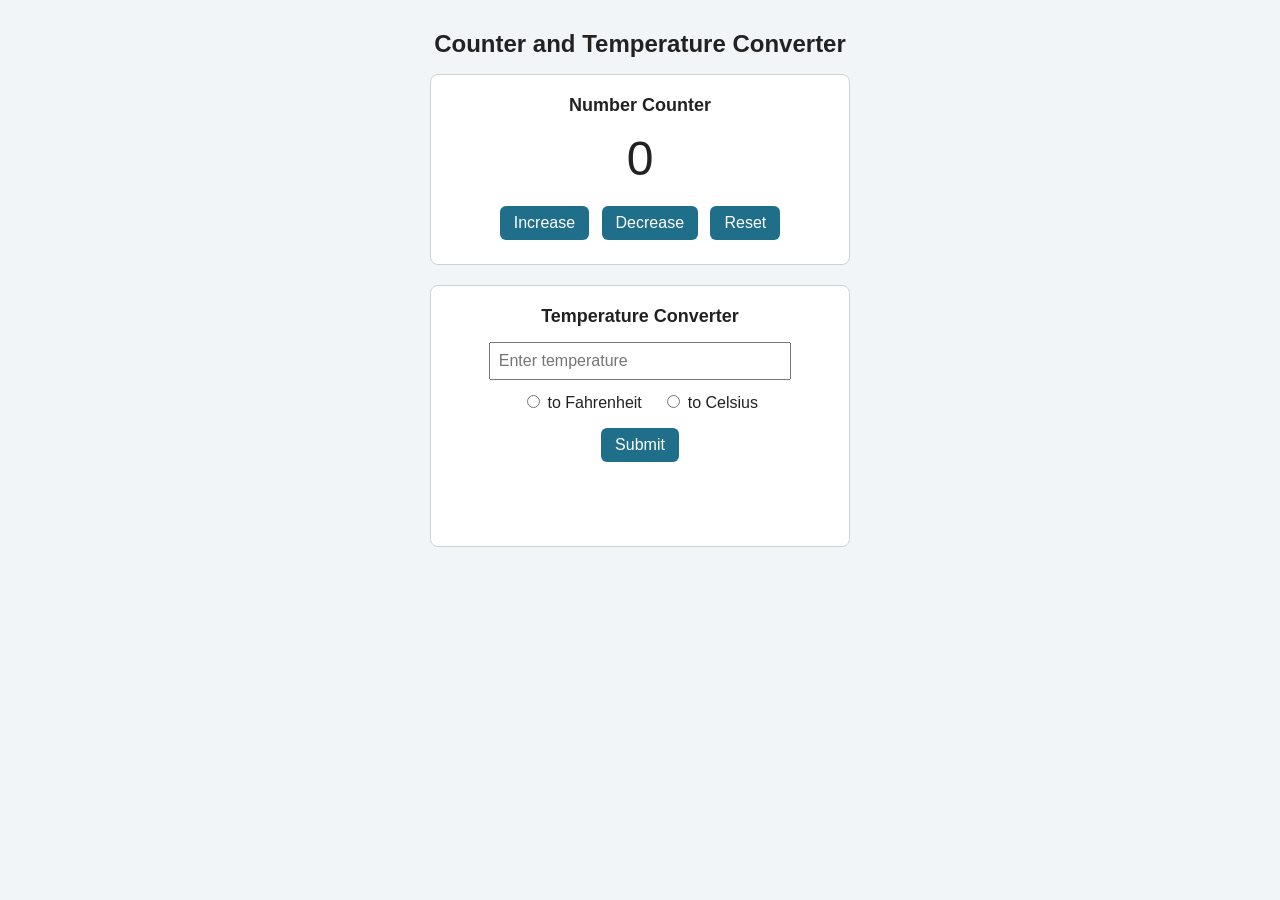
<file: 1 Interactive Counter & Temperature Converter/index.html>
<!DOCTYPE html>
<html lang="en">
<head>
    <meta charset="UTF-8">
    <meta name="viewport" content="width=device-width, initial-scale=1.0">
    <title>Counter and Temperature Converter</title>
    <link rel="stylesheet" href="style.css">
</head>
<body>
    <h1>Counter and Temperature Converter</h1>

    <div class="box">
        <h2>Number Counter</h2>
        <p id="count-display">0</p>
        <button id="increase-btn">Increase</button>
        <button id="decrease-btn">Decrease</button>
        <button id="reset-btn">Reset</button>
    </div>

    <div class="box">
        <h2>Temperature Converter</h2>
        <input type="number" id="temp-input" placeholder="Enter temperature">
        <div class="options">
            <label>
                <input type="radio" name="unit" id="to-fahrenheit">
                to Fahrenheit
            </label>
            <label>
                <input type="radio" name="unit" id="to-celsius">
                to Celsius
            </label>
        </div>
        <button id="submit-btn">Submit</button>
        <p id="result"></p>
    </div>

    <script src="script.js"></script>
</body>
</html>
</file>
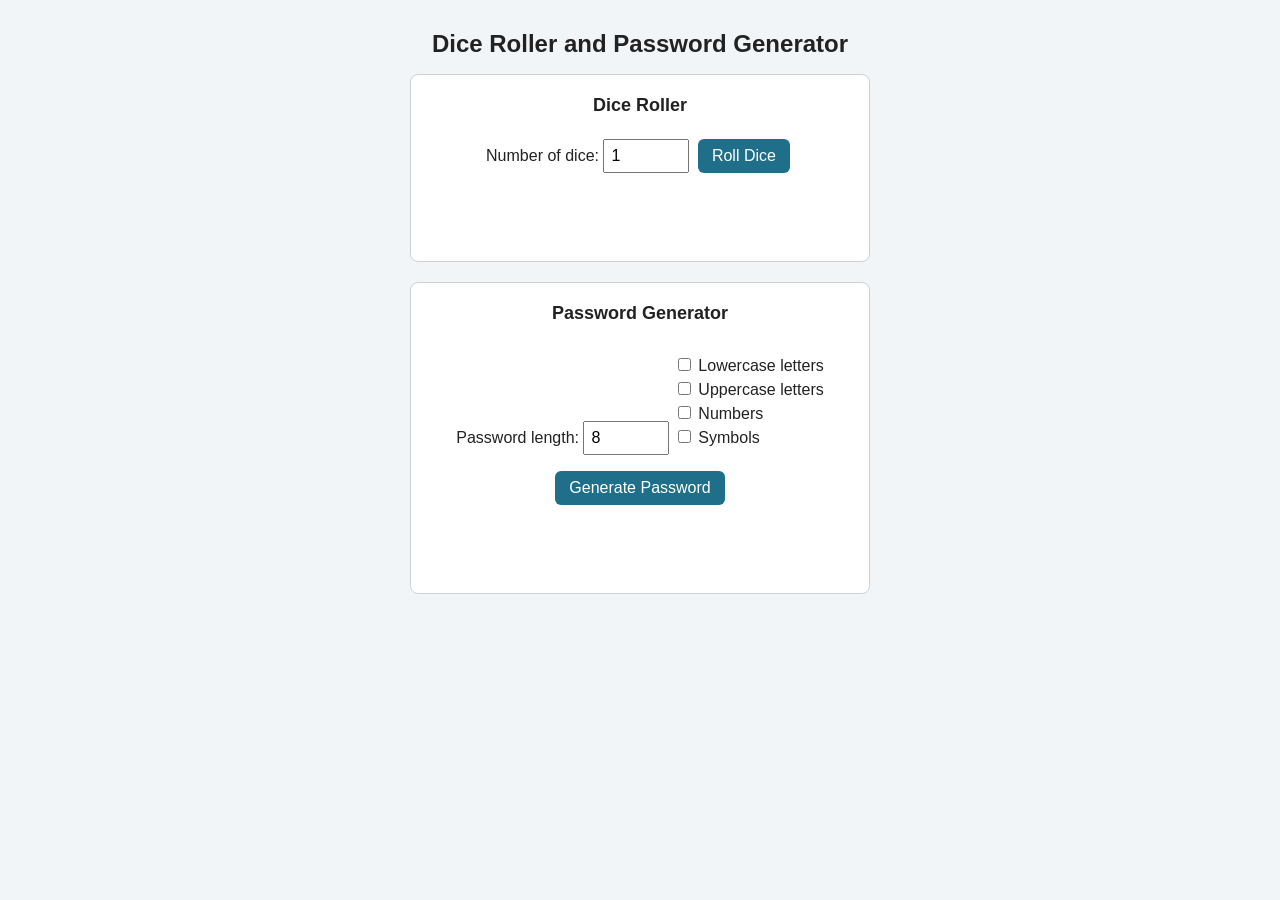
<file: 2 Dice Roller & Random Password Generator/index.html>
<!DOCTYPE html>
<html lang="en">
<head>
    <meta charset="UTF-8">
    <meta name="viewport" content="width=device-width, initial-scale=1.0">
    <title>Dice Roller and Password Generator</title>
    <link rel="stylesheet" href="style.css">
</head>
<body>
    <h1>Dice Roller and Password Generator</h1>

    <div class="box">
        <h2>Dice Roller</h2>
        <label for="dice-count">Number of dice:</label>
        <input type="number" id="dice-count" value="1">
        <button id="roll-btn">Roll Dice</button>
        <p id="dice-result"></p>
        <div id="dice-images"></div>
    </div>

    <div class="box">
        <h2>Password Generator</h2>
        <label for="password-length">Password length:</label>
        <input type="number" id="password-length" value="8">
        <div class="options">
            <label><input type="checkbox" id="include-lower"> Lowercase letters</label>
            <label><input type="checkbox" id="include-upper"> Uppercase letters</label>
            <label><input type="checkbox" id="include-numbers"> Numbers</label>
            <label><input type="checkbox" id="include-symbols"> Symbols</label>
        </div>
        <button id="generate-btn">Generate Password</button>
        <p id="password-result"></p>
    </div>

    <script src="script.js"></script>
</body>
</html>
</file>
<file: 1 Interactive Counter & Temperature Converter/style.css>
body {
    font-family: Arial, sans-serif;
    background-color: #f2f5f7;
    color: #222;
    max-width: 420px;
    margin: 30px auto;
    padding: 0 16px;
}

h1 {
    font-size: 24px;
    text-align: center;
}

h2 {
    font-size: 18px;
    margin-top: 0;
}

.box {
    background-color: white;
    border: 1px solid #ccd3d8;
    border-radius: 8px;
    padding: 20px;
    margin-bottom: 20px;
    text-align: center;
}

#count-display {
    font-size: 48px;
    margin: 10px 0 16px 0;
}

button {
    font-size: 16px;
    padding: 8px 14px;
    margin: 4px;
    border: none;
    border-radius: 6px;
    background-color: #1f6f8b;
    color: white;
    cursor: pointer;
}

button:hover {
    background-color: #17566d;
}

input[type="number"] {
    font-size: 16px;
    padding: 8px;
    width: 80%;
    box-sizing: border-box;
}

.options {
    margin: 12px 0;
}

label {
    margin: 0 8px;
}

#result {
    font-size: 18px;
    font-weight: bold;
    min-height: 24px;
}
</file>
<file: 2 Dice Roller & Random Password Generator/style.css>
body {
    font-family: Arial, sans-serif;
    background-color: #f2f5f7;
    color: #222;
    max-width: 460px;
    margin: 30px auto;
    padding: 0 16px;
}

h1 {
    font-size: 24px;
    text-align: center;
}

h2 {
    font-size: 18px;
    margin-top: 0;
}

.box {
    background-color: white;
    border: 1px solid #ccd3d8;
    border-radius: 8px;
    padding: 20px;
    margin-bottom: 20px;
    text-align: center;
}

input[type="number"] {
    font-size: 16px;
    padding: 6px;
    width: 70px;
}

button {
    font-size: 16px;
    padding: 8px 14px;
    margin: 8px 4px;
    border: none;
    border-radius: 6px;
    background-color: #1f6f8b;
    color: white;
    cursor: pointer;
}

button:hover {
    background-color: #17566d;
}

.options {
    margin: 12px 0;
    text-align: left;
    display: inline-block;
}

.options label {
    display: block;
    margin: 4px 0;
}

#dice-images img {
    width: 60px;
    height: 60px;
    margin: 4px;
}

#dice-result,
#password-result {
    font-size: 18px;
    font-weight: bold;
    min-height: 24px;
    word-break: break-all;
}
</file>
